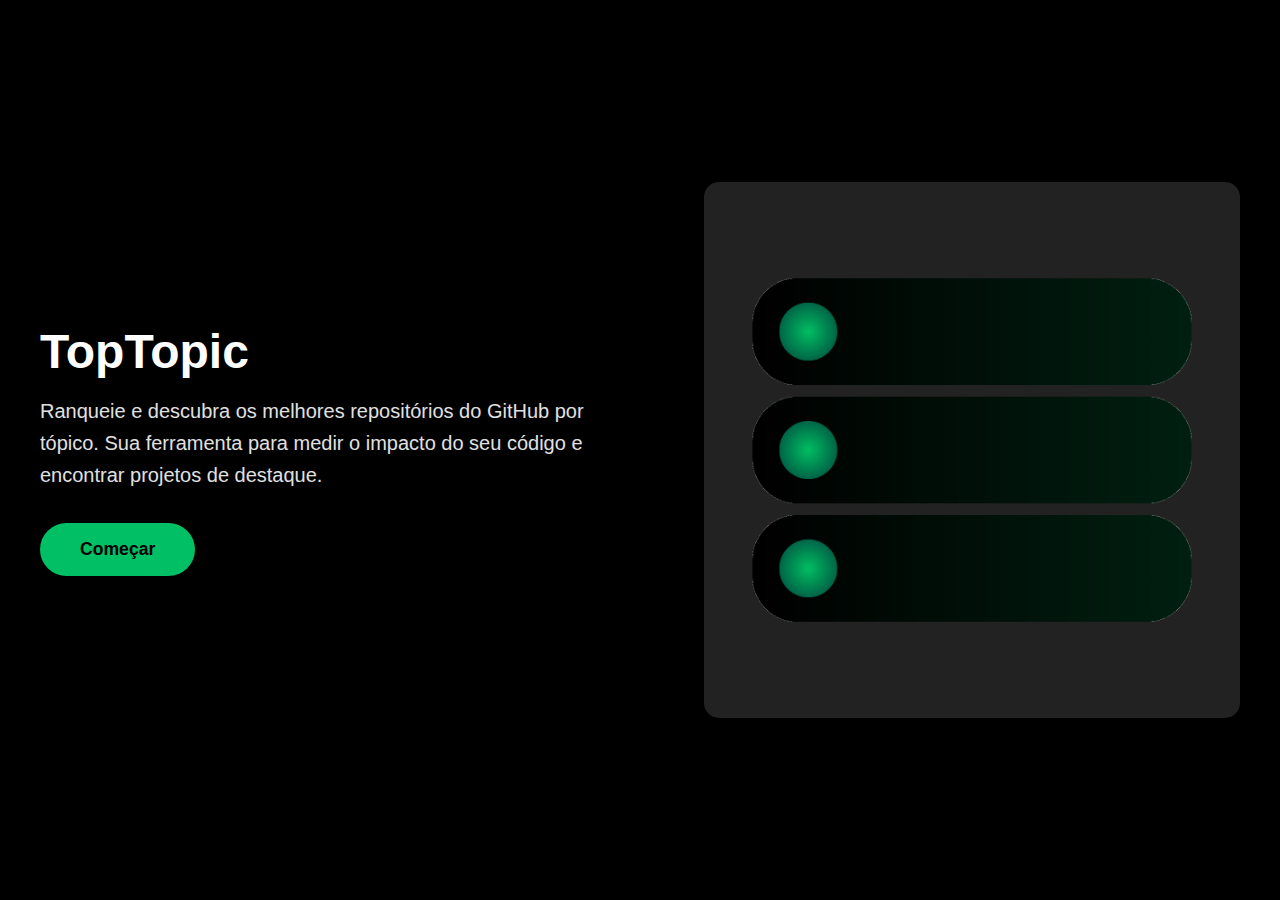
<file: index.html>
<!DOCTYPE html>
<html lang="pt-BR">
<head>
    <meta charset="UTF-8">
    <meta name="viewport" content="width=device-width, initial-scale=1.0">
    <title>TopTopic - Gerencie seus Repos</title>
    <link rel="stylesheet" href="./styles/home.css">
    <link rel="icon" href="./images/icon.png" type="image/png">
</head>
<body>

    <main class="container">
        <div class="content">
            <h1 class="title">TopTopic</h1>
            <p class="description">
                Ranqueie e descubra os melhores repositórios do GitHub por tópico.
                Sua ferramenta para medir o impacto do seu código e encontrar projetos de destaque.
            </p>
            <button id="startButton" class="cta-button">
                Começar
            </button>
        </div>
        <div class="image-container">
            <img src="./images/print.png" alt="Prévia do aplicativo TopTopic" class="app-image">
        </div>
    </main>

    <script src="./scripts/home.js"></script>

</body>
</html>
</file>
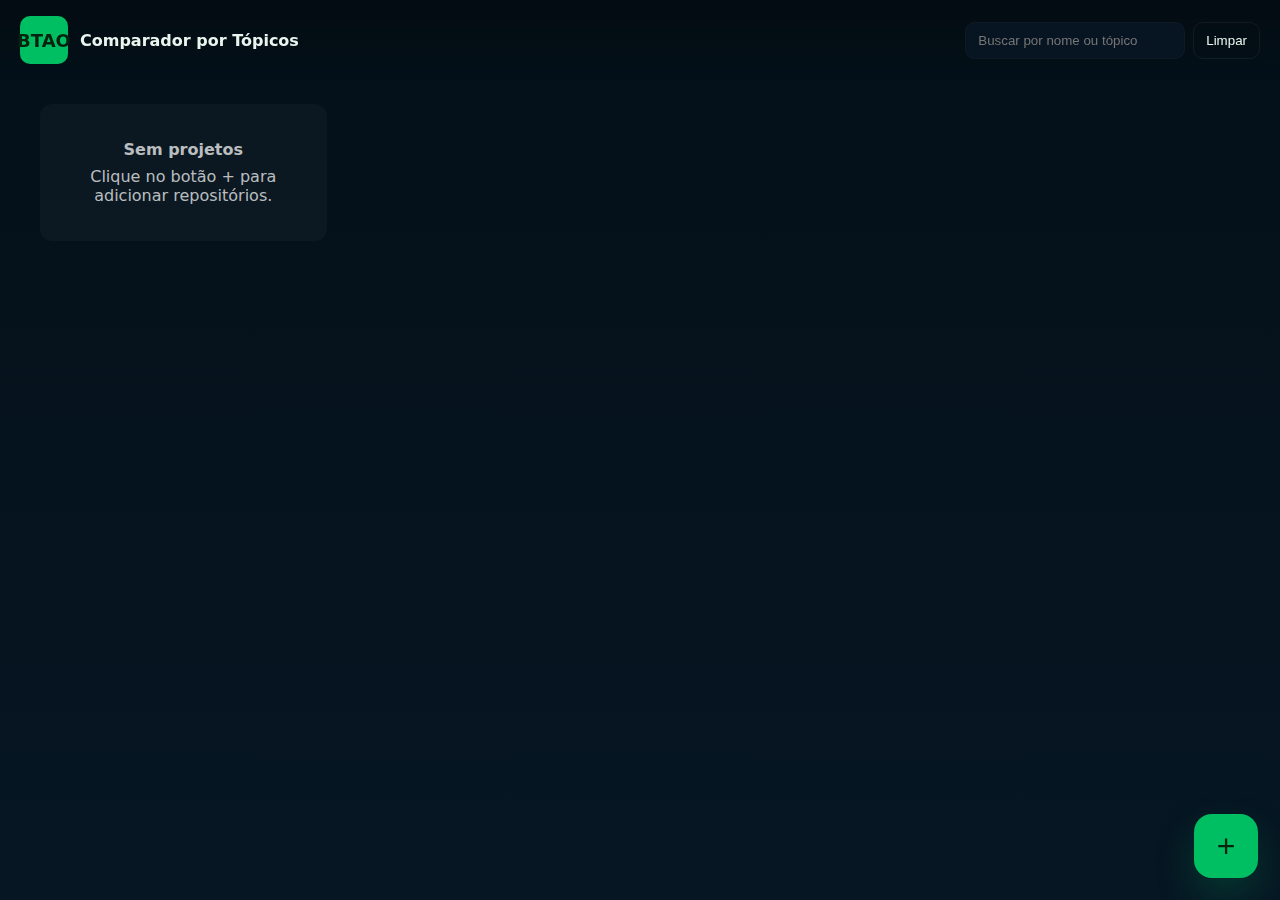
<file: pages/app.html>
<!doctype html>
<html lang="pt-BR">
<head>
  <meta charset="utf-8" />
  <meta name="viewport" content="width=device-width,initial-scale=1" />
  <title>BTAO — App</title>
  <link rel="stylesheet" href="../styles/app.css" />
</head>
<body>
  <div class="app-root">
    <header class="topbar">
      <div class="brand">
        <div class="logo">BTAO</div>
        <div class="title">Comparador por Tópicos</div>
      </div>
      <div class="actions">
        <input id="searchInput" placeholder="Buscar por nome ou tópico" />
        <button id="clearBtn">Limpar</button>
      </div>
    </header>

    <main class="main">
      <section class="grid" id="projectsGrid" aria-live="polite"></section>
    </main>

    <button id="addBtn" class="fab">+</button>

    <div id="modal" class="modal hidden" role="dialog" aria-modal="true">
      <div class="modal-card">
        <h2>Adicionar repositório</h2>
        <label>Link do repositório</label>
        <input id="repoLink" placeholder="https://github.com/owner/repo ou owner/repo" />
        <label>Tópicos (separados por vírgula)</label>
        <input id="topicsInput" placeholder="frontend,react,cli" />
        <div class="modal-actions">
          <button id="cancelBtn" class="btn muted">Cancelar</button>
          <button id="addRepoBtn" class="btn primary">Adicionar</button>
        </div>
        <div id="modalMsg" class="msg"></div>
      </div>
    </div>

    <div id="toast" class="toast hidden"></div>
  </div>

  <script src="../scripts/app.js"></script>
</body>
</html>
</file>
<file: styles/app.css>
:root{
    --brand:#00bf63;
    --bg:#061018;
    --card:#071421;
    --muted:rgba(255,255,255,0.72);
    --glass:rgba(255,255,255,0.03);
    --radius:14px;
    --max-width:1200px;
    --accent-contrast:#05230f;
  }
  *{box-sizing:border-box}
  html,body{height:100%}
  body{
    margin:0;
    font-family:Inter,system-ui,Segoe UI,Roboto,Arial;
    background:linear-gradient(180deg,#041018 0%,#061623 100%);
    color:#eaf5ef;
    -webkit-font-smoothing:antialiased;
  }
  .app-root{min-height:100vh;display:flex;flex-direction:column}
  .topbar{
    display:flex;
    align-items:center;
    justify-content:space-between;
    gap:12px;
    padding:16px 20px;
    background:linear-gradient(180deg,rgba(0,0,0,0.25),transparent);
    backdrop-filter:blur(6px);
  }
  .brand{display:flex;align-items:center;gap:12px}
  .logo{
    width:48px;height:48px;border-radius:10px;background:var(--brand);display:flex;align-items:center;justify-content:center;color:var(--accent-contrast);font-weight:800;font-size:18px;
  }
  .title{font-weight:700}
  .actions{display:flex;gap:8px;align-items:center}
  .actions input{
    padding:10px 12px;border-radius:10px;background:var(--card);border:1px solid rgba(255,255,255,0.03);color:inherit;min-width:220px;
  }
  .actions button{
    padding:10px 12px;border-radius:10px;background:transparent;border:1px solid rgba(255,255,255,0.06);color:inherit;cursor:pointer;
  }
  .main{padding:24px;display:flex;justify-content:center}
  .grid{
    width:100%;
    max-width:var(--max-width);
    display:grid;
    grid-template-columns:repeat(auto-fill,minmax(260px,1fr));
    gap:18px;
  }
  .card{
    background:linear-gradient(180deg, rgba(255,255,255,0.02), rgba(255,255,255,0.01));
    border-radius:12px;
    padding:16px;
    display:flex;
    flex-direction:column;
    gap:12px;
    box-shadow:0 10px 30px rgba(0,0,0,0.6);
    transition:transform .18s ease,box-shadow .18s ease;
    cursor:pointer;
  }
  .card:hover{transform:translateY(-6px);box-shadow:0 18px 50px rgba(0,0,0,0.7)}
  .repo-top{display:flex;align-items:center;gap:12px}
  .avatar{width:48px;height:48px;border-radius:10px;flex:0 0 48px;background:#08121a}
  .repo-title{font-weight:700}
  .repo-desc{color:var(--muted);font-size:13px;min-height:36px}
  .meta{display:flex;gap:8px;flex-wrap:wrap;align-items:center}
  .tag{
    padding:6px 10px;border-radius:999px;background:rgba(0,0,0,0.25);font-size:12px;color:var(--muted);cursor:pointer;
  }
  .stars{margin-left:auto;background:linear-gradient(90deg, rgba(255,255,255,0.02), transparent);padding:6px 10px;border-radius:8px;font-weight:700}
  .fab{
    position:fixed;right:22px;bottom:22px;width:64px;height:64px;border-radius:18px;background:var(--brand);color:var(--accent-contrast);border:none;font-size:32px;cursor:pointer;box-shadow:0 18px 40px rgba(0,191,99,0.2)
  }
  .modal{
    position:fixed;inset:0;display:flex;align-items:center;justify-content:center;background:linear-gradient(180deg,rgba(2,6,10,0.6),rgba(2,6,10,0.6));
  }
  .hidden{display:none}
  .modal-card{
    width:100%;max-width:520px;background:var(--card);padding:20px;border-radius:14px;box-shadow:0 20px 60px rgba(0,0,0,0.8)
  }
  .modal-card h2{margin:0 0 12px 0}
  .modal-card label{display:block;margin-top:8px;color:var(--muted);font-size:13px}
  .modal-card input{
    width:100%;padding:10px;border-radius:10px;border:1px solid rgba(255,255,255,0.03);margin-top:6px;background:transparent;color:inherit;
  }
  .modal-actions{display:flex;gap:10px;justify-content:flex-end;margin-top:14px}
  .btn{padding:10px 14px;border-radius:10px;border:none;cursor:pointer}
  .btn.primary{background:var(--brand);color:var(--accent-contrast);font-weight:700}
  .btn.muted{background:transparent;border:1px solid rgba(255,255,255,0.04);color:var(--muted)}
  .msg{margin-top:8px;color:#ffd8d8}
  .toast{
    position:fixed;left:50%;transform:translateX(-50%);bottom:96px;background:rgba(0,0,0,0.6);padding:10px 14px;border-radius:10px;color:var(--muted)
  }
  .empty{
    text-align:center;color:var(--muted);padding:36px;border-radius:12px;background:var(--glass)
  }
  @media(max-width:720px){
    .actions input{min-width:120px}
    .grid{grid-template-columns:repeat(auto-fill,minmax(200px,1fr))}
    .modal-card{margin:12px}
  }
</file>
<file: styles/home.css>
/* Reset básico para consistência entre navegadores */
* {
  margin: 0;
  padding: 0;
  box-sizing: border-box;
}

body {
  font-family: -apple-system, BlinkMacSystemFont, 'Segoe UI', Roboto, Oxygen, Ubuntu, Cantarell, 'Open Sans', 'Helvetica Neue', sans-serif;
  background-color: #000000; /* Preto principal */
  color: #ffffff; /* Branco para o texto */
  display: flex;
  justify-content: center;
  align-items: center;
  min-height: 100vh;
  padding: 2rem;
}

.container {
  display: flex;
  flex-direction: column;
  align-items: center;
  max-width: 1200px;
  width: 100%;
  gap: 4rem;
}

@media (min-width: 900px) {
  .container {
      flex-direction: row;
      justify-content: space-between;
  }
}

.content {
  text-align: center;
  max-width: 600px;
  margin-bottom: 2rem;
}

@media (min-width: 900px) {
  .content {
      text-align: left;
      margin-bottom: 0;
  }
}

.title {
  font-size: 3rem;
  font-weight: 700;
  margin-bottom: 1rem;
}

.description {
  font-size: 1.25rem;
  line-height: 1.6;
  margin-bottom: 2rem;
  color: #e0e0e0;
}

.cta-button {
  background-color: #00bf65; /* Verde vibrante */
  color: #000000;
  padding: 1rem 2.5rem;
  font-size: 1.1rem;
  font-weight: 600;
  border: none;
  border-radius: 50px;
  cursor: pointer;
  transition: background-color 0.3s ease, transform 0.3s ease;
}

.cta-button:hover {
  background-color: #009952;
  transform: translateY(-3px);
}

.image-container {
  background-color: #222222;
  padding: 1.5rem;
  border-radius: 15px;
  box-shadow: 0 10px 30px rgba(0, 0, 0, 0.5);
}

.app-image {
  max-width: 100%;
  height: auto;
  border-radius: 10px;
  display: block;
}
</file>
